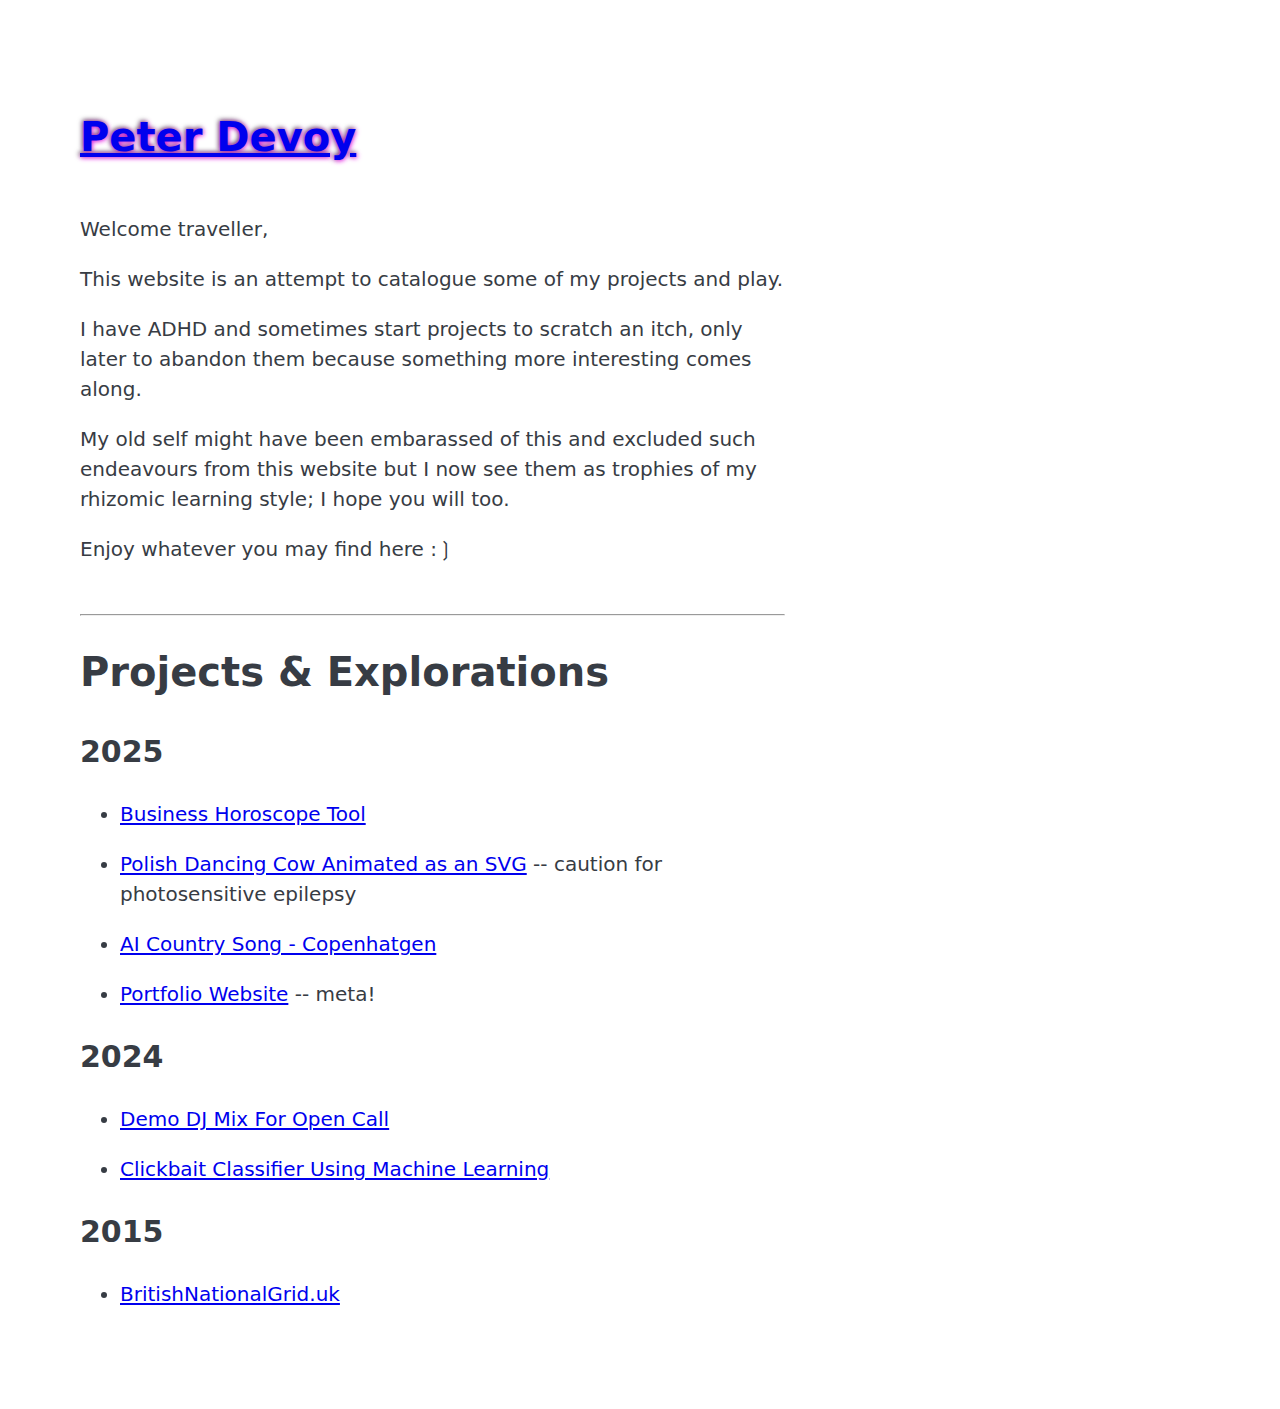
<file: index.html>
<!DOCTYPE html>
<html>

<head>
    <meta charset="utf-8">
    <meta name="viewport" content="width=device-width, initial-scale=1">
    <meta name="color-scheme" content="light dark">

    <title>Peter Devoy</title>
    <link rel="stylesheet" href="main.css"></link>
    <script src="main.js"></script>
</head>

<body>

    <pd-header></pd-header>

    <main>
        <p>
            Welcome traveller,
        <p>
            This website is an attempt to catalogue some of my projects and play.
        <p>
            I have ADHD and sometimes start projects to scratch an itch, only later to abandon them because something more interesting comes along.
        <p>
            My old self might have been embarassed of this and excluded such endeavours from this website but I now see them as trophies of my rhizomic learning style; I hope you will too.
        <p>
            Enjoy whatever you may find here :&rbbrk;
        
    </main>

    <pd-nav></pd-nav>

</body>

</html>
</file>
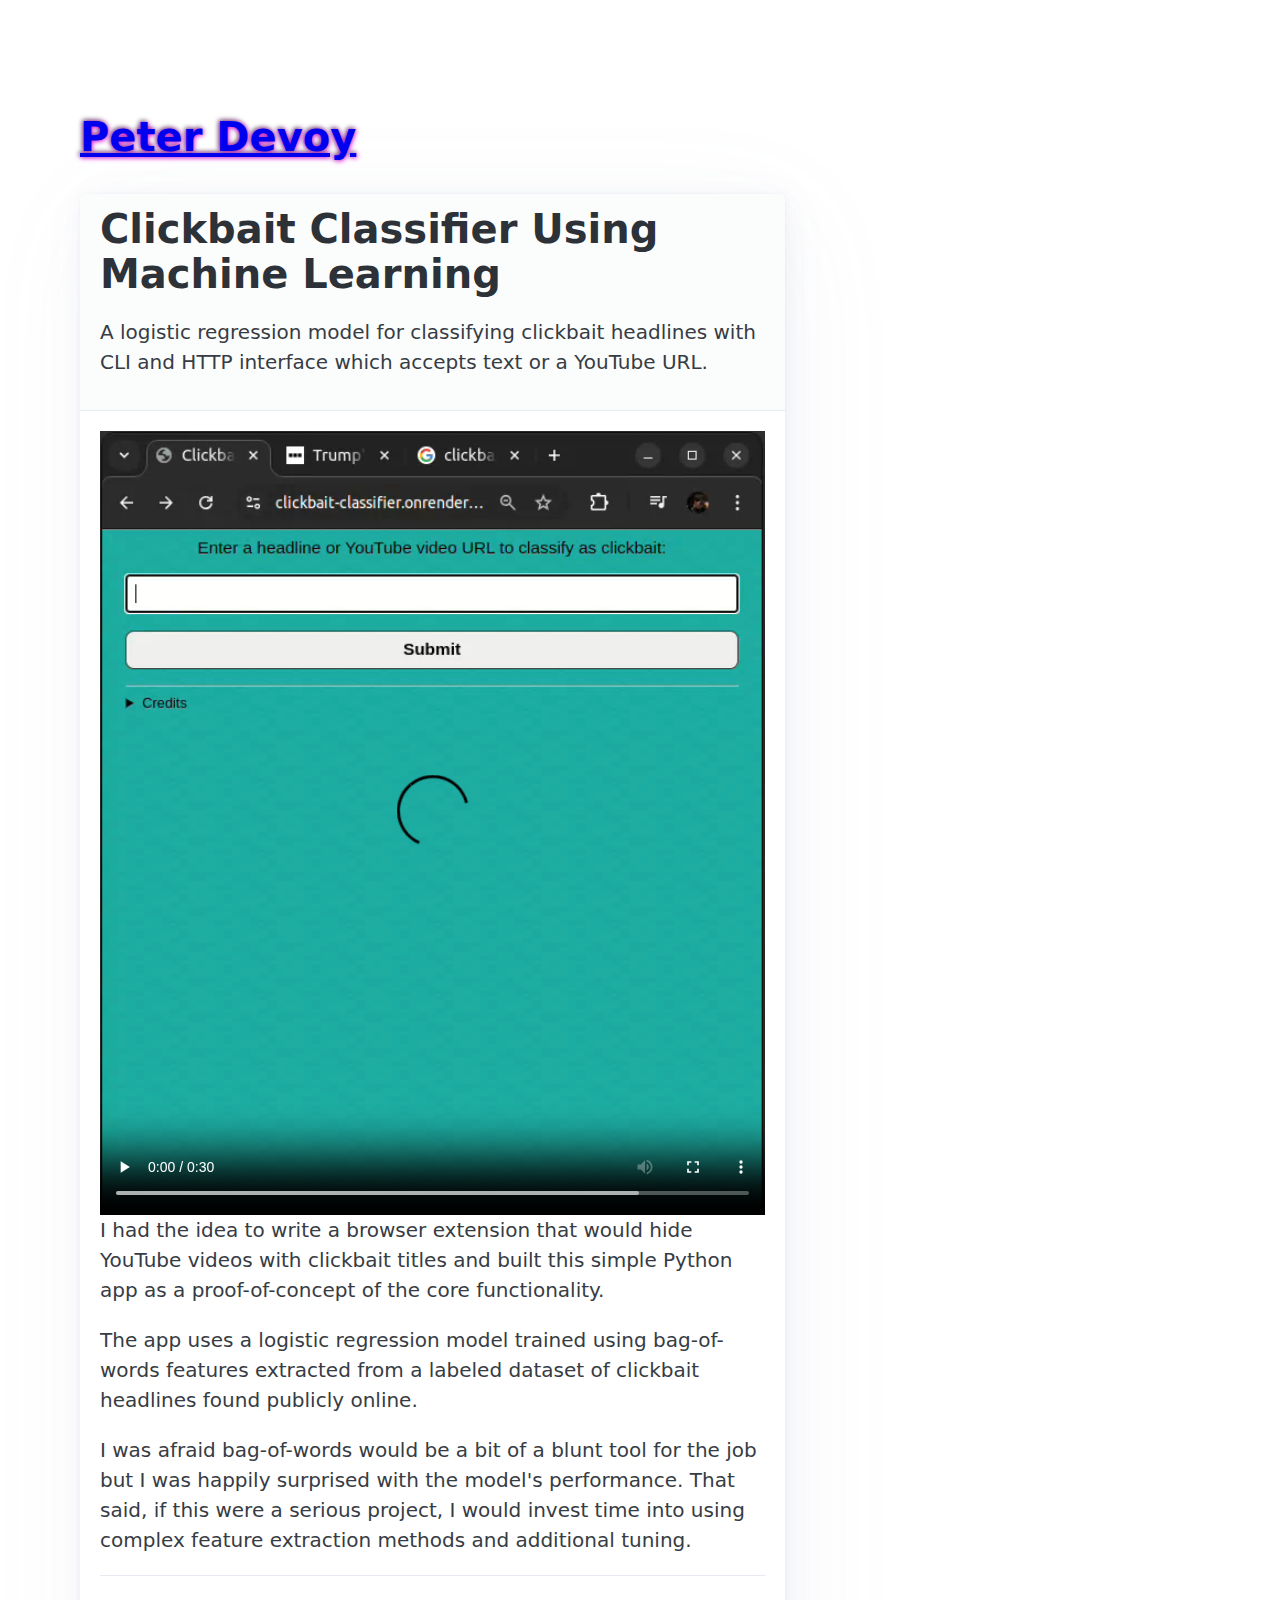
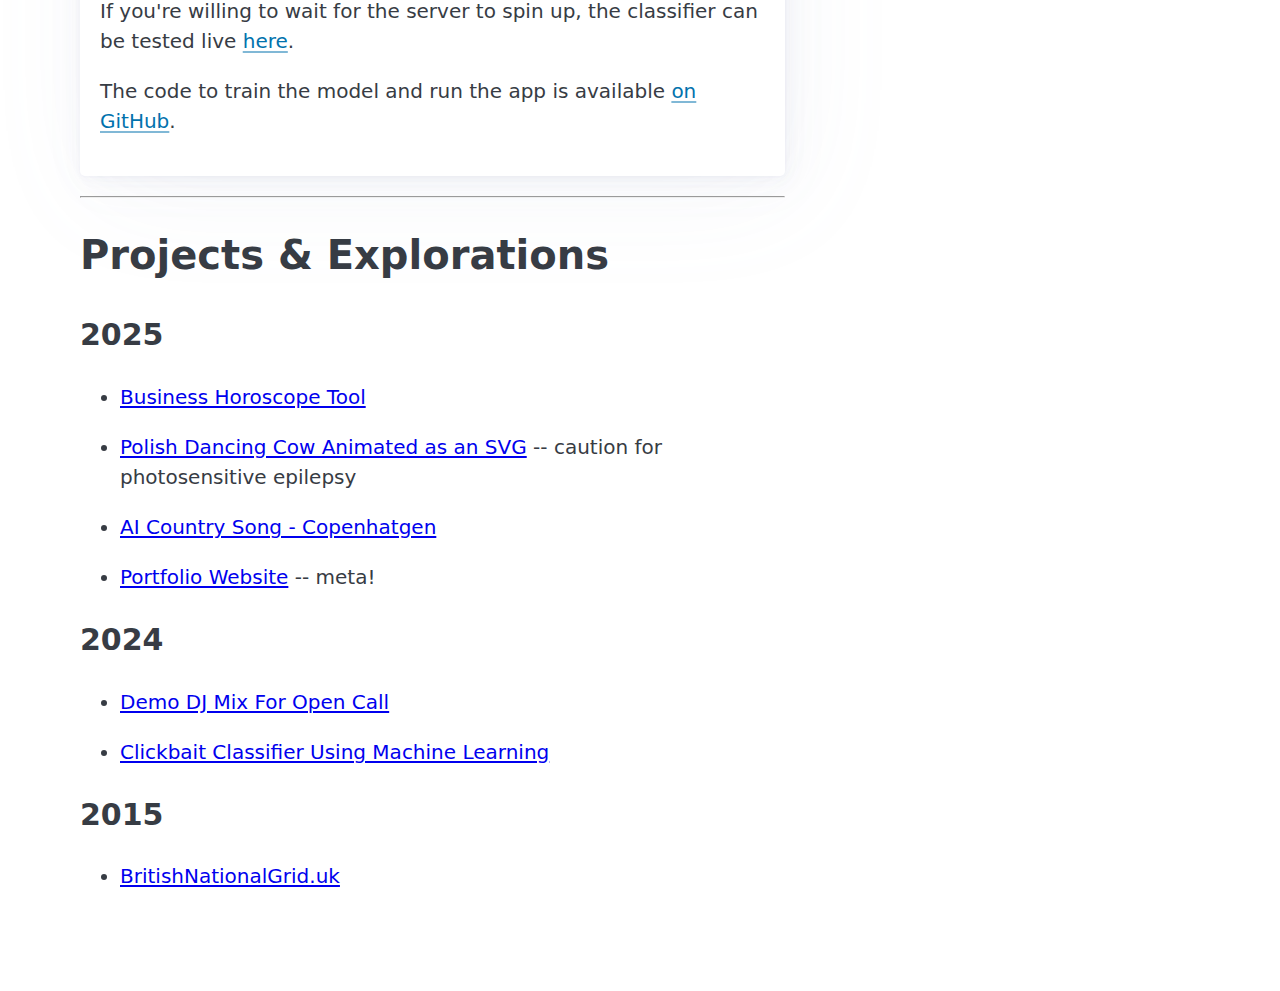
<file: p/clickbait-classifier/index.html>
<!DOCTYPE html>
<html>

<head>
    <meta charset="utf-8">
    <meta name="viewport" content="width=device-width, initial-scale=1">
    <meta name="color-scheme" content="light dark">
    <title>Peter Devoy - Clickbait Classifier</title>
    <link rel="stylesheet" href="/main.css"></link>
    <script src="/main.js"></script>
</head>

<body>
    <pd-header></pd-header>
    
    <style>
    </style>

    <article>
        <header>
            <h1>Clickbait Classifier Using Machine Learning</h1>
            <p>A logistic regression model for classifying clickbait headlines with CLI and HTTP interface which accepts text or a YouTube URL.</p>
        </header>
        <video controls  width="100%">
            <source src="petedevoy-clickbait-classifier.webm" type="video/webm"/>
        </video>
        <p>
            I had the idea to write a browser extension that would hide YouTube videos with clickbait titles and built this simple Python app as a
            proof-of-concept of the core functionality.
        <p>
            The app uses a logistic regression model trained using bag-of-words features extracted from a labeled dataset of clickbait headlines found publicly online.
        <p>
            I was afraid bag-of-words would be a bit of a blunt tool for the job but I was happily surprised with the model's performance. That said, if this were a serious project, I would invest time into using complex feature extraction methods and additional tuning.
        <hr>
        <p>
            If you're willing to wait for the server to spin up, the classifier can be tested live <a href="https://clickbait-classifier.onrender.com/" target="_blank">here</a>.
        <p>
            The code to train the model and run the app is available <a href="https://github.com/PeteDevoy/clickbait-classifier/" target="_blank">on GitHub</a>.
    </article>

    <pd-nav></pd-nav>

</body>

</html>
</file>
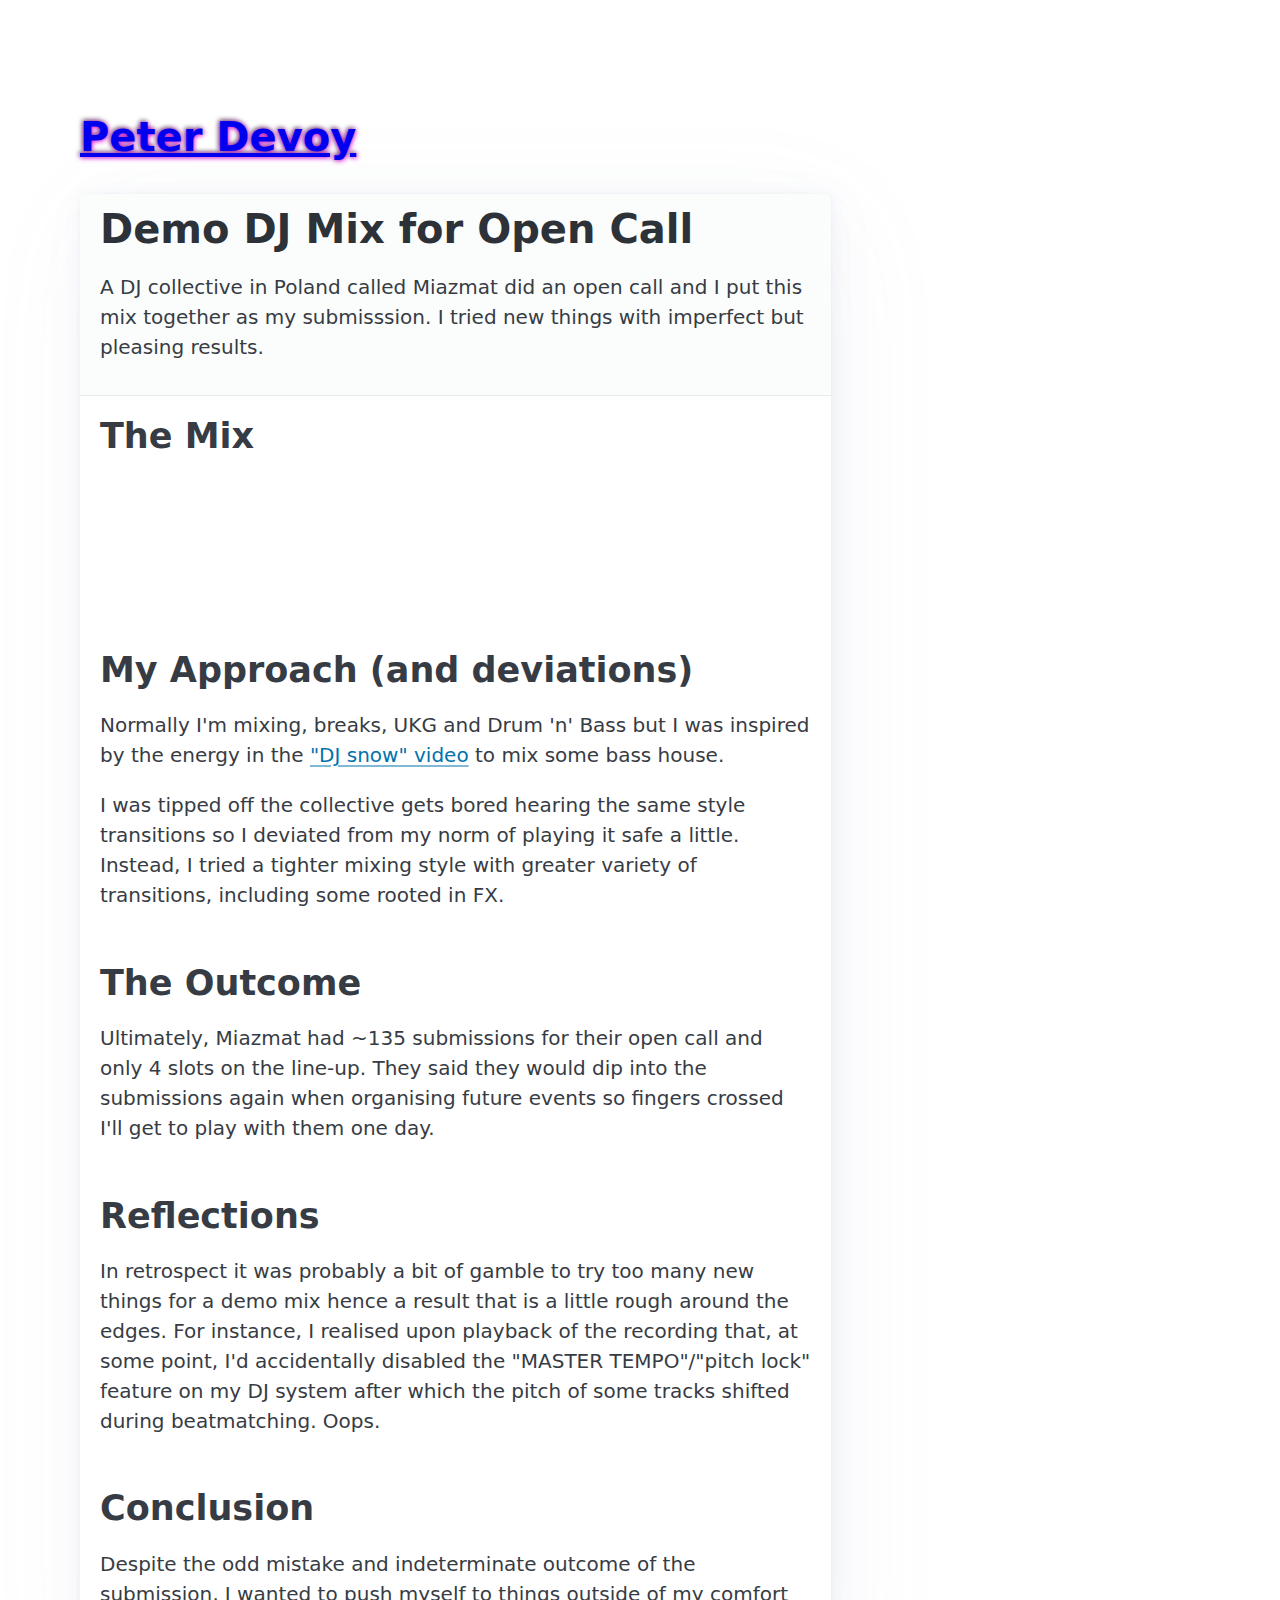
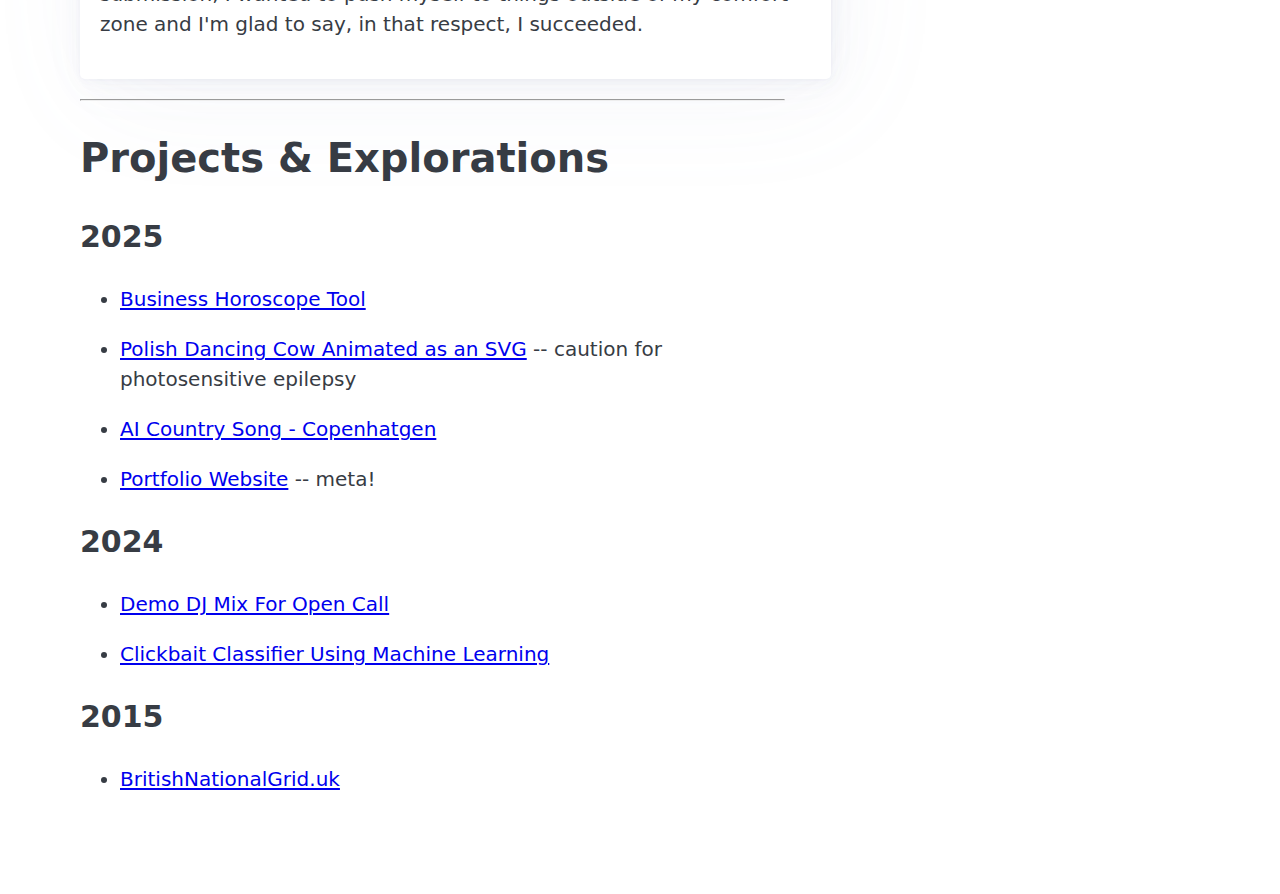
<file: p/demo-dj-mix-for-open-call/index.html>
<!DOCTYPE html>
<html>

<head>
    <meta charset="utf-8">
    <meta name="viewport" content="width=device-width, initial-scale=1">
    <meta name="color-scheme" content="light dark">
    <title>Peter Devoy - Demo DJ Mix for Open Call</title>
    <link rel="stylesheet" href="/main.css"></link>
    <script src="/main.js"></script>
</head>

<body>
    <pd-header></pd-header>
    <article style="width: calc(711px + 2em);">
        <header>
            <h1>Demo DJ Mix for Open Call</h1>
            <p>A DJ collective in Poland called Miazmat did an open call and I put this mix together as my submisssion. I tried new things with imperfect but pleasing results.</p>
        </header>
            <h2>The Mix</h2>
            <iframe width="711" height="144" frameborder="0" src="https://mega.nz/embed/WYBzRZBA#Lm9WgQ6WqOi-VGalyK9uk1FEl8aU7fCzOqtcNUIGDvw!1v1c" allowfullscreen ></iframe>
            <br>
            <br>
            <h2>My Approach (and deviations)</h2>
            <p>
            Normally I'm mixing, breaks, UKG and Drum 'n' Bass but I was inspired by the energy in the <a href="http://www.youtube.com/watch?v=asBkswg4q4I" target="_blank">&quot;DJ snow&quot; video</a> to mix some bass house.
            <p>
            I was tipped off the collective gets bored hearing the same style transitions so I deviated from my norm of playing it safe a little. Instead, I tried a tighter mixing style with greater variety of transitions, including some rooted in FX.
            <h2>The Outcome</h2>
            <p>
            Ultimately, Miazmat had ~135 submissions for their open call and only 4 slots on the line-up.  They said they would dip into the submissions again when organising future events so fingers crossed I'll get to play with them one day.
            <h2>Reflections</h2>
            <p>
            In retrospect it was probably a bit of gamble to try too many new things for a demo mix hence a result that is a little rough around the edges.  For instance, I realised upon playback of the recording that, at some point, I'd accidentally disabled the &quot;MASTER TEMPO&quot;/&quot;pitch lock&quot; feature on my DJ system after which the pitch of some tracks shifted during beatmatching.  Oops.

            <h2>Conclusion</h2>
            <p>
            Despite the odd mistake and indeterminate outcome of the submission, I wanted to push myself to things outside of my comfort zone and I'm glad to say, in that respect, I succeeded.
    </article>

    <pd-nav></pd-nav>

</body>

</html>
</file>
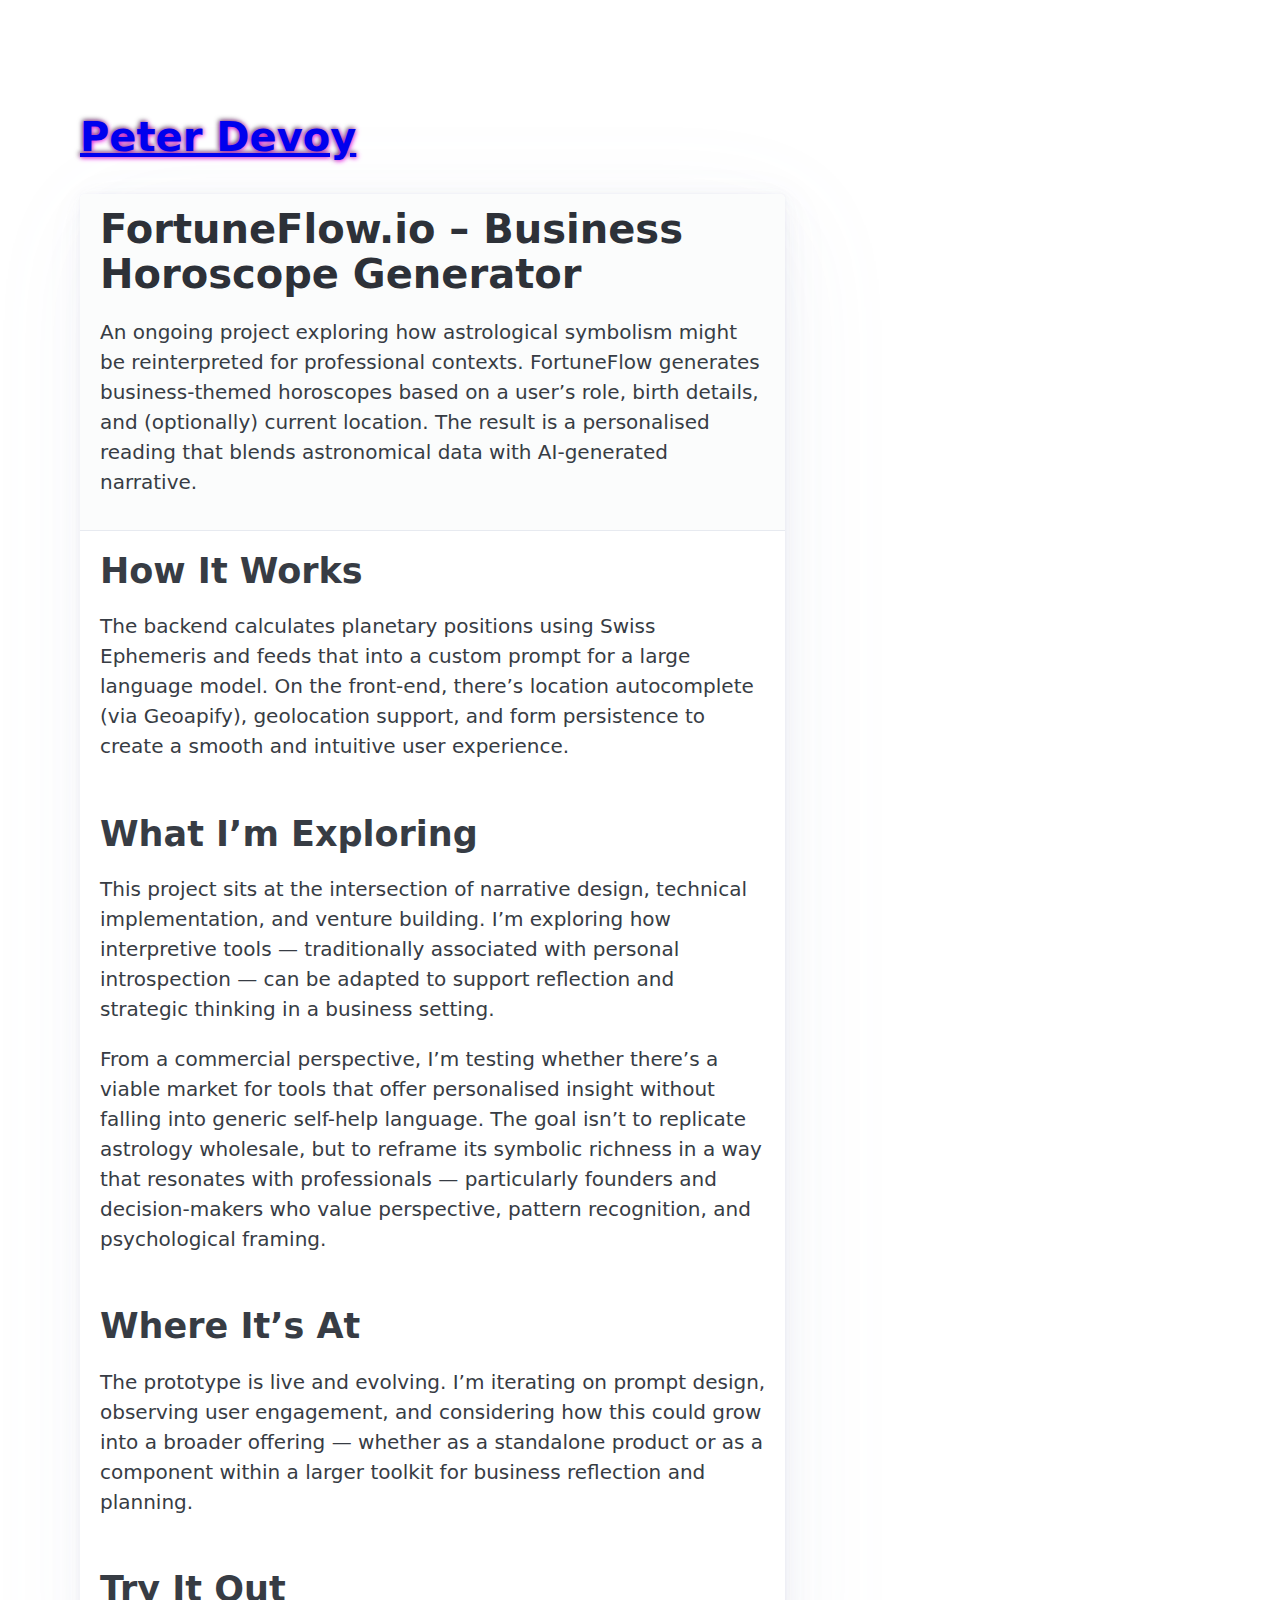
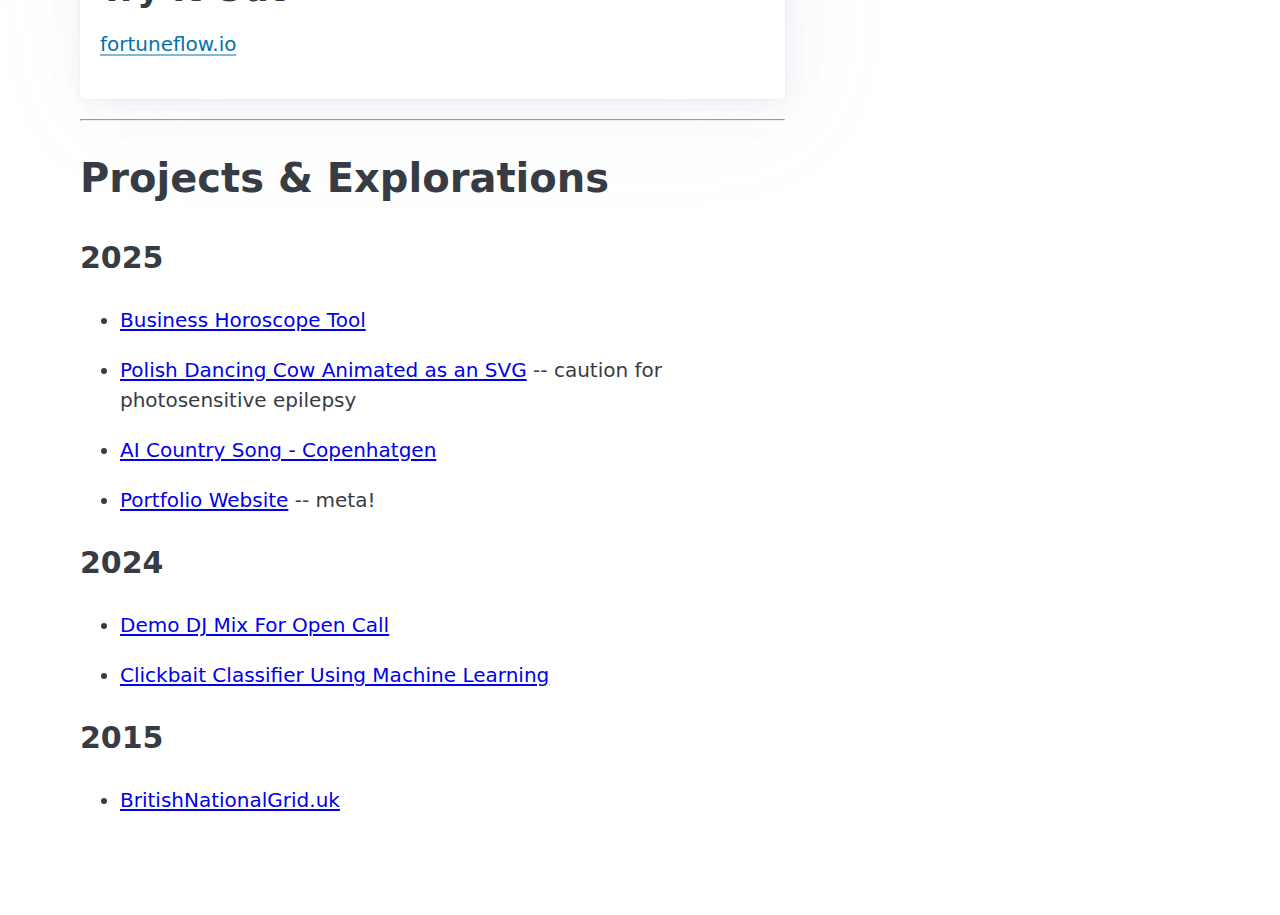
<file: p/fortuneflow-io-business-horoscope-tool/index.html>
<!DOCTYPE html>
<html>

<head>
    <meta charset="utf-8">
    <meta name="viewport" content="width=device-width, initial-scale=1">
    <meta name="color-scheme" content="light dark">

    <title>FortuneFlow.io – Peter Devoy Portfolio</title>
    <meta name="description" content="FortuneFlow.io is an ongoing venture exploring AI-generated business horoscopes using astrological data. Built by Peter Devoy.">
    
    <link rel="stylesheet" href="/main.css"></link>
    <script src="/main.js"></script>
</head>

<body>
    <pd-header></pd-header>

    <article>
        <header>
            <h1>FortuneFlow.io – Business Horoscope Generator</h1>
            <p>
                An ongoing project exploring how astrological symbolism might be reinterpreted for professional contexts. FortuneFlow generates business-themed horoscopes based on a user’s role, birth details, and (optionally) current location. The result is a personalised reading that blends astronomical data with AI-generated narrative.
            </p>
        </header>

        <h2>How It Works</h2>
        <p>
            The backend calculates planetary positions using Swiss Ephemeris and feeds that into a custom prompt for a large language model. On the front-end, there’s location autocomplete (via Geoapify), geolocation support, and form persistence to create a smooth and intuitive user experience.
        </p>

        <h2>What I’m Exploring</h2>
        <p>
            This project sits at the intersection of narrative design, technical implementation, and venture building. I’m exploring how interpretive tools — traditionally associated with personal introspection — can be adapted to support reflection and strategic thinking in a business setting.
        </p>
        <p>
            From a commercial perspective, I’m testing whether there’s a viable market for tools that offer personalised insight without falling into generic self-help language. The goal isn’t to replicate astrology wholesale, but to reframe its symbolic richness in a way that resonates with professionals — particularly founders and decision-makers who value perspective, pattern recognition, and psychological framing.
        </p>

        <h2>Where It’s At</h2>
        <p>
            The prototype is live and evolving. I’m iterating on prompt design, observing user engagement, and considering how this could grow into a broader offering — whether as a standalone product or as a component within a larger toolkit for business reflection and planning.
        </p>

        <h2>Try It Out</h2>
        <p>
            <a href="https://fortuneflow.io" target="_blank" rel="noopener">fortuneflow.io</a>
        </p>
    </article>

    <pd-nav></pd-nav>
</body>

</html>
</file>
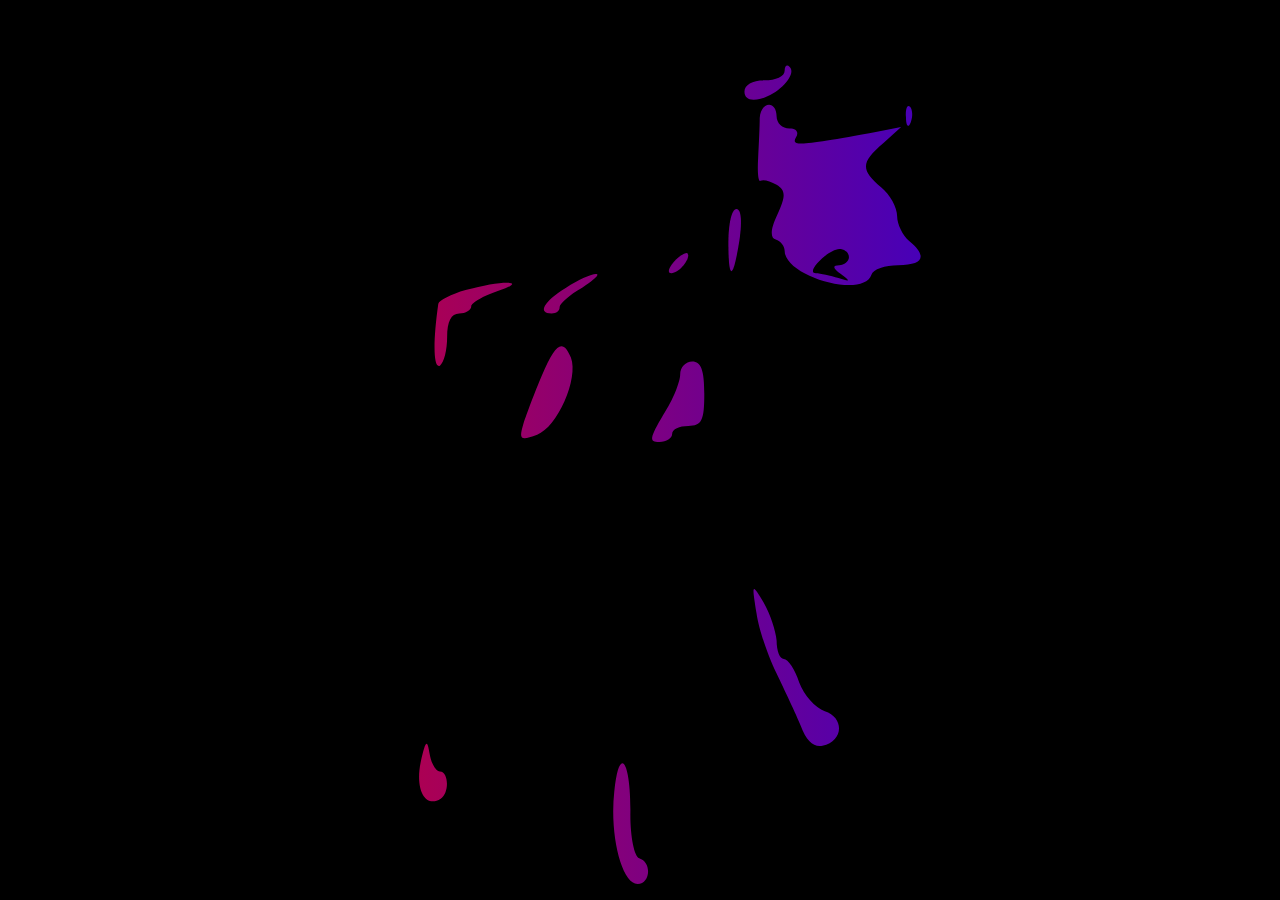
<file: p/polish-dancing-cow-animated-svg/index.html>
<!DOCTYPE html>
<html>
<head>
  <meta charset="utf-8">
  <title>Dancing Cow Animated SVG With Mask</title>
  <style>
    /* Make the entire page black, no scrollbars */
    html, body {
      margin: 0;
      padding: 0;
      width: 100%;
      height: 100%;
      background: black;
      overflow: hidden;
    }
    #gradient {
      width: 100%;
      height: 100%;
      background: linear-gradient(to right, red, blue); /* Customize as you like */

      -webkit-mask-image: url('frame_00_delay-0.1s.svg');
      -webkit-mask-size: contain;
      -webkit-mask-repeat: no-repeat;
      -webkit-mask-position: center;

      mask-image: url('frame_00_delay-0.1s.svg');
      mask-size: contain;
      mask-repeat: no-repeat;
      mask-position: center;
    }
  </style>
</head>
<body>
  <div id="gradient"></div>

  <script>
    const frames = [
      'frame_00_delay-0.1s.svg',
      'frame_01_delay-0.1s.svg',
      'frame_02_delay-0.1s.svg',
      'frame_03_delay-0.1s.svg',
      'frame_04_delay-0.1s.svg',
      'frame_05_delay-0.1s.svg',
      'frame_06_delay-0.1s.svg',
      'frame_07_delay-0.1s.svg',
      'frame_08_delay-0.1s.svg',
      'frame_09_delay-0.1s.svg',
      'frame_10_delay-0.1s.svg',
      'frame_11_delay-0.1s.svg',
      'frame_12_delay-0.1s.svg',
      'frame_13_delay-0.1s.svg',
      'frame_14_delay-0.1s.svg',
      'frame_15_delay-0.1s.svg',
      'frame_16_delay-0.1s.svg',
      'frame_17_delay-0.1s.svg',
      'frame_18_delay-0.1s.svg',
      'frame_19_delay-0.1s.svg'
    ];

    let index = 0;
    const gradientDiv = document.getElementById('gradient');

    // Update the mask every 100ms (0.1s)
    setInterval(() => {
      gradientDiv.style.webkitMaskImage = `url(${frames[index]})`;
      gradientDiv.style.maskImage = `url(${frames[index]})`;
      index = (index + 1) % frames.length;
    }, 100);
  </script>
</body>
</html>
</file>
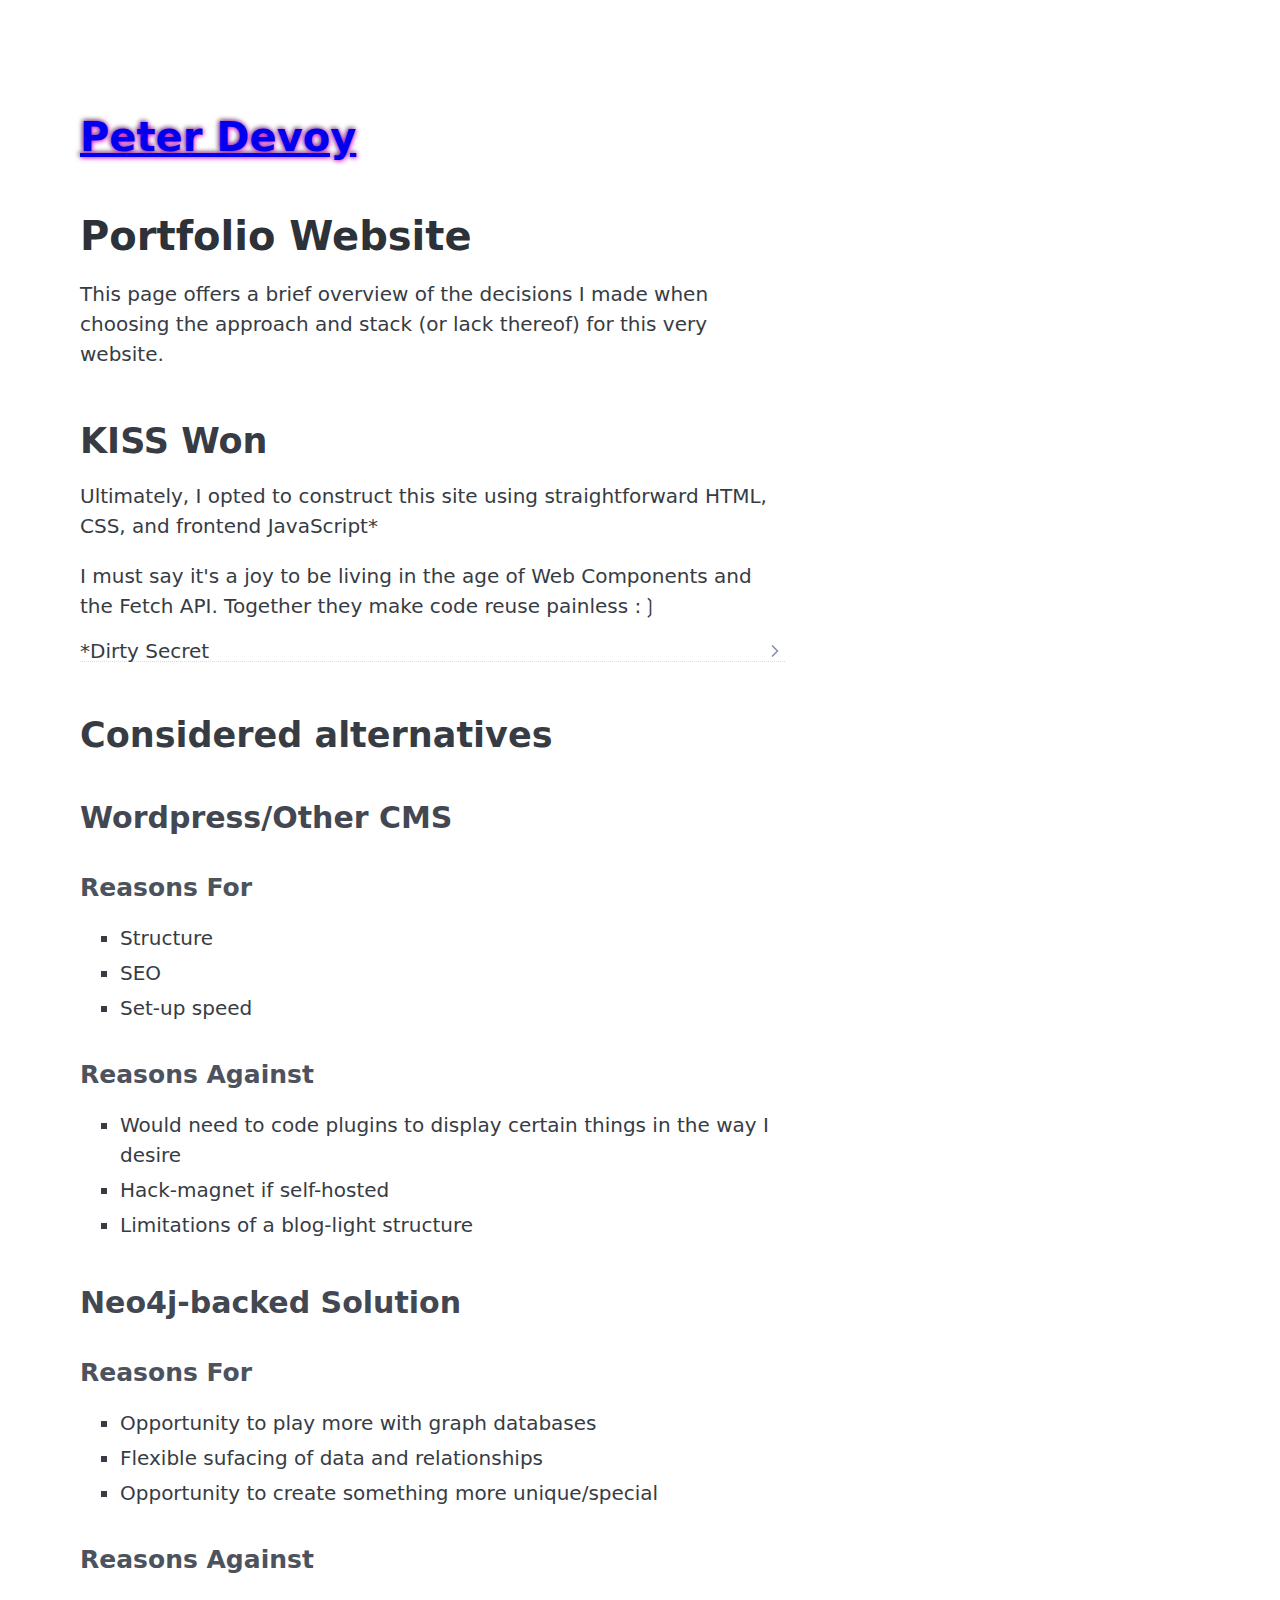
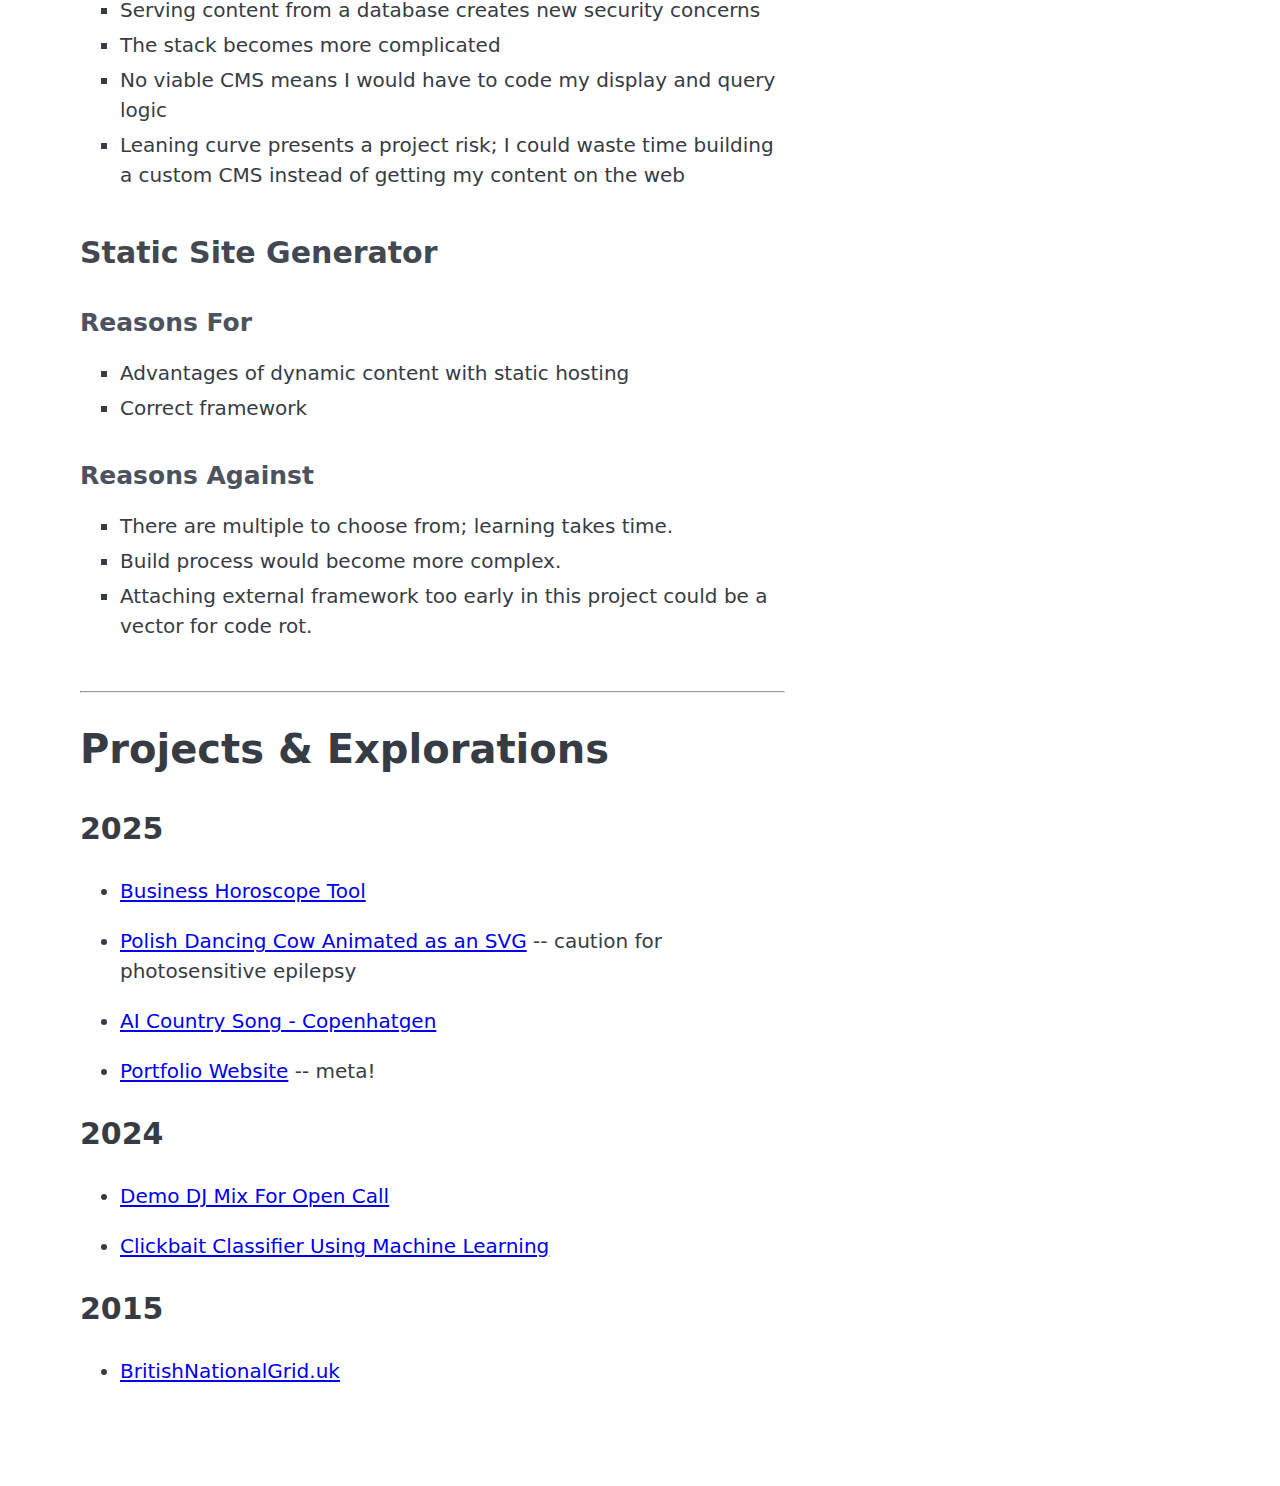
<file: p/portfolio-website/index.html>
<!DOCTYPE html>
<html>

<head>
    <meta charset="utf-8">
    <meta name="viewport" content="width=device-width, initial-scale=1">
    <meta name="color-scheme" content="light dark">

    <title>Peter Devoy - Portfolio Website</title>
    <link rel="stylesheet" href="/main.css"></link>
    <script src="/main.js"></script>
</head>

<body>
    <pd-header></pd-header>
    <main>
        <h1>Portfolio Website</h1>
        <p>
            This page offers a brief overview of the decisions I made when choosing the approach and stack (or lack thereof) for this very website.    
        <h2>KISS Won</h2>
            <p>
                Ultimately, I opted to construct this site using straightforward HTML, CSS, and frontend JavaScript*
            <p>
                I must say it's a joy to be living in the age of Web Components and the Fetch API.  Together they make code reuse painless :&rbbrk;            
            <details>
                <summary>*Dirty Secret</summary>
                <p>
                    TypeScript is nice but I find developing without a build step more fun.  I feel like I enjoy JavaScript in the same way some people enjoy free climbing.  At least for a project like this one.
            </details>

        <h2>Considered alternatives</h2>
        <h3>Wordpress/Other CMS</h3>
        <h4>Reasons For</h4>
        <ul>
            <li>Structure</li>
            <li>SEO</li>
            <li>Set-up speed</li>
        </ul>
        <h4>Reasons Against</h4>
        <ul>
            <li>Would need to code plugins to display certain things in the way I desire</li>
            <li>Hack-magnet if self-hosted</li>
            <li>Limitations of a blog-light structure</li>
        </ul>
        
        <h3>Neo4j-backed Solution</h3>
        <h4>Reasons For</h4>
        <ul>
            <li>Opportunity to play more with graph databases</li>
            <li>Flexible sufacing of data and relationships</li>
            <li>Opportunity to create something more unique/special</li>
        </ul>
        <h4>Reasons Against</h4>
        <ul>
            <li>Serving content from a database creates new security concerns</li>
            <li>The stack becomes more complicated</li>
            <li>No viable CMS means I would have to code my display and query logic</li>
            <li>Leaning curve presents a project risk; I could waste time building a custom CMS instead of getting my content on the web</li>
        </ul>

        <h3>Static Site Generator</h3>
        <h4>Reasons For</h4>
        <ul>
            <li>Advantages of dynamic content with static hosting</li>
            <li>Correct framework</li>
        </ul>
        <h4>Reasons Against</h4>
        <ul>
            <li>There are multiple to choose from; learning takes time.</li>
            <li>Build process would become more complex.</li>
            <li>Attaching external framework too early in this project could be a vector for code rot.</li>
        </ul>
    </main>

    <pd-nav></pd-nav>

</body>

</html>
</file>
<file: main.css>
@import url("pico.min.css");
body {
  padding: 4em;
}

body {
  max-width: 68ch;
}

details > summary {
  border-bottom: 1px gainsboro dotted;;
}
</file>
